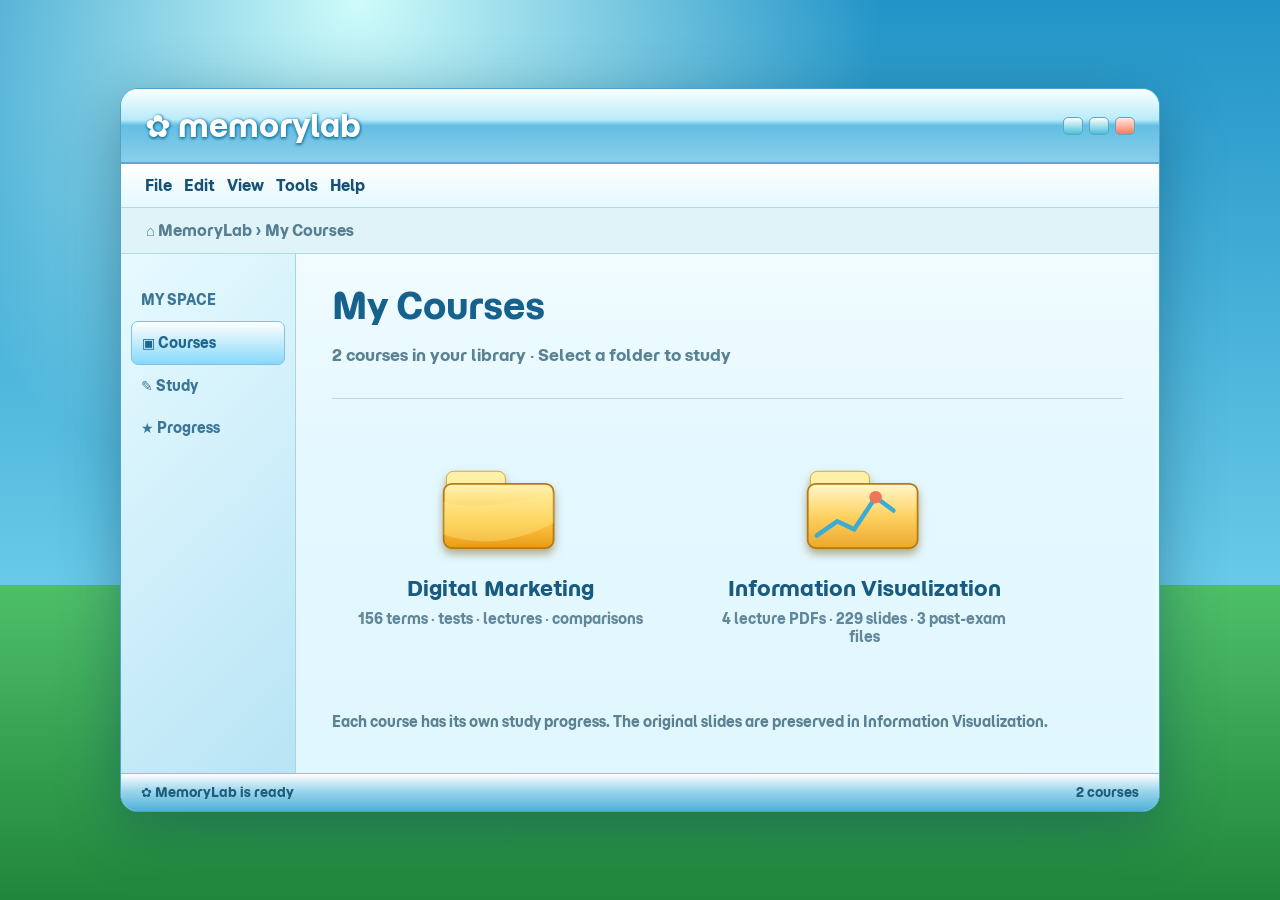
<file: index.html>
<!doctype html><html lang="en"><head><meta charset="utf-8"><meta name="viewport" content="width=device-width,initial-scale=1"><title>MemoryLab · My courses</title><link rel="preconnect" href="https://fonts.googleapis.com"><link href="https://fonts.googleapis.com/css2?family=Momo+Trust+Display&display=swap" rel="stylesheet"><style>
*{box-sizing:border-box}body{margin:0;min-height:100vh;font-family:"Momo Trust Display",Tahoma,Arial,sans-serif;color:#175275;background:radial-gradient(ellipse at 28% 0%,#cffcfa 0%,transparent 40%),linear-gradient(#2294c7 0%,#68cae8 65%,#4ebf69 65%,#20863b 100%);display:grid;place-items:center;padding:28px}.window{width:min(1040px,100%);min-height:680px;border:1px solid #4ca5d1;border-radius:18px;overflow:hidden;background:linear-gradient(#fcffff,#e4f8ff 50%,#e0f6fd);box-shadow:0 15px 60px #0d435d73, inset 0 0 0 4px #e7fcff}.bar{padding:16px 24px;background:linear-gradient(#f7ffff 2%,#b9ebfa 42%,#63bee4 50%,#8bcfe9 100%);border-bottom:2px solid #5da6cd;display:flex;justify-content:space-between;align-items:center}.brand{font-size:31px;color:#fff;text-shadow:0 2px 3px #1b7ca1,1px 0 3px #1478ae}.dots{display:flex;gap:6px}.dot{width:20px;height:18px;border:1px solid #62a5be;border-radius:5px;background:linear-gradient(#fff,#48c0dc)}.dot:last-child{background:linear-gradient(#ffe9df,#fc7866)}.menu{padding:12px 24px;background:linear-gradient(white,#e4f8fe);border-bottom:1px solid #b3d9e5;font-size:15px}.bread{padding:13px 25px;background:#e0f3f9;border-bottom:1px solid #b3d9e5;font-size:15px;color:#557f92}.layout{display:grid;grid-template-columns:175px 1fr;min-height:500px}.side{background:linear-gradient(135deg,#e7faff,#b8e4f5);padding:25px 10px;border-right:1px solid #a8d4e7}.side span{display:block;padding:12px 10px;font-size:14px;color:#3c7696}.side .active{background:linear-gradient(white,#86d9fa);border:1px solid #84bfe3;border-radius:7px;color:#1e668f}.main{padding:28px 36px}.top{display:flex;justify-content:space-between;align-items:center;border-bottom:1px solid #b9d9e7;padding-bottom:17px}h1{font-size:36px;font-weight:400;margin:0;color:#17618d}p{color:#5a8293}.coursegrid{display:grid;grid-template-columns:repeat(2,minmax(0,1fr));gap:28px;max-width:700px;padding:30px 0}.folder{display:block;text-align:center;text-decoration:none;color:#185a80;padding:22px;border:1px solid transparent;border-radius:14px;transition:transform .2s,background .2s}.folder:hover,.folder:focus{transform:translateY(-4px);background:#ffffffa8;border-color:#b7dce9;box-shadow:0 6px 18px #59b2da4a}.folder svg{width:134px;height:110px;filter:drop-shadow(0 5px 4px #805e1680)}.folder strong{display:block;font-size:21px;font-weight:400;margin-top:8px}.folder small{color:#62879b;font-size:14px;display:block;margin-top:8px}.status{border-top:1px solid #87c8df;padding:10px 20px;background:linear-gradient(#fff,#9ed7ed 45%,#4cafd8);font-size:13px;color:#1f5d7d}@media(max-width:650px){.layout{grid-template-columns:1fr}.side{display:none}.main{padding:20px}.coursegrid{grid-template-columns:1fr}.folder svg{width:110px;height:90px}}
</style></head><body><main class="window"><header class="bar"><div class="brand">✿ memorylab</div><div class="dots"><span class="dot"></span><span class="dot"></span><span class="dot"></span></div></header><div class="menu">File &nbsp;&nbsp; Edit &nbsp;&nbsp; View &nbsp;&nbsp; Tools &nbsp;&nbsp; Help</div><div class="bread">⌂ MemoryLab › My Courses</div><div class="layout"><nav class="side"><span>MY SPACE</span><span class="active">▣ Courses</span><span>✎ Study</span><span>★ Progress</span></nav><section class="main"><div class="top"><div><h1>My Courses</h1><p>2 courses in your library · Select a folder to study</p></div></div><div class="coursegrid"><a class="folder" href="digital-marketing.html"><svg viewBox="0 0 150 120" xmlns="http://www.w3.org/2000/svg"><defs><linearGradient id="f" x2="0" y2="1"><stop stop-color="#fff4b4"/><stop offset=".6" stop-color="#ffc742"/><stop offset="1" stop-color="#e89b17"/></linearGradient></defs><rect x="15" y="20" width="66" height="23" rx="8" fill="#fff0a7" stroke="#cfa32f"/><rect x="12" y="34" width="123" height="72" rx="9" fill="url(#f)" stroke="#b37a15" stroke-width="2"/><path d="M12 54 Q50 67 135 44 L135 78 Q75 111 12 91Z" fill="#ffed92" opacity=".35"/></svg><strong>Digital Marketing</strong><small>156 terms · tests · lectures · comparisons</small></a><a class="folder" href="information-visualization.html"><svg viewBox="0 0 150 120" xmlns="http://www.w3.org/2000/svg"><defs><linearGradient id="g" x2="0" y2="1"><stop stop-color="#fff7cc"/><stop offset=".5" stop-color="#ffd261"/><stop offset="1" stop-color="#eba72d"/></linearGradient></defs><rect x="15" y="20" width="66" height="23" rx="8" fill="#fff0a7" stroke="#cfa32f"/><rect x="12" y="34" width="123" height="72" rx="9" fill="url(#g)" stroke="#b37a15" stroke-width="2"/><path d="M22 92 L45 76 L64 85 L88 49 L108 64" fill="none" stroke="#3badd3" stroke-width="5" stroke-linecap="round"/><circle cx="88" cy="49" r="7" fill="#ed765a"/></svg><strong>Information Visualization</strong><small>4 lecture PDFs · 229 slides · 3 past-exam files</small></a></div><p style="font-size:14px">Each course has its own study progress. The original slides are preserved in Information Visualization.</p></section></div><footer class="status">✿ MemoryLab is ready <span style="float:right">2 courses</span></footer></main></body></html>
</file>
